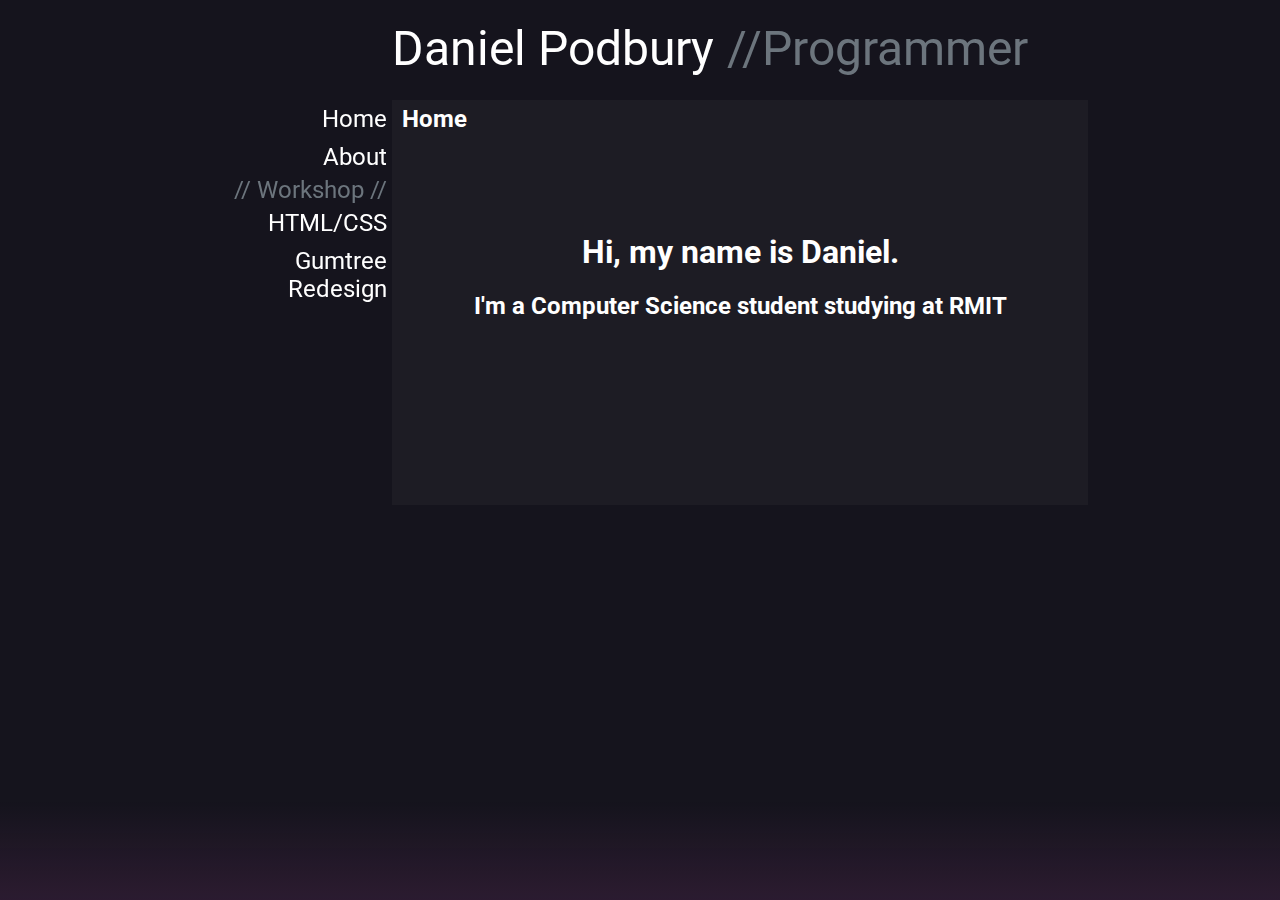
<file: html/index.html>
<!DOCTYPE html>
<html>
  <head>
    <link rel="stylesheet" href="styles.css">
    <link href="https://fonts.googleapis.com/css2?family=Roboto&display=swap" rel="stylesheet">
  </head>
  <body>
    <div class="top">
      <!--Title Bar-->
      <div class="titlebar"style="">
        <span class="pagetitle" style="margin-right:5px;min-width:330px">Daniel Podbury </span>
        <span class="pagetitle" style="color: #6c757d!important;" > //Programmer</span>
      </div>
      <div style="width:200px; height:100px;position:absolute; top:0"></div>

    </div>
    <!--Mobile Nav-->
    <div class="mobile-nav unexpanded">
      <div id="hambuger" style="width: 50px;text-align: end;  margin-left: auto;margin-right: 50px;font-size: 3em; padding-left:20px; padding-right:20px">≡</div>
      <a class="nav-link hidden" href="index.html">Home</a>

      <a class="nav-link hidden" href="about.html">About</a>
      <a class="nav-link hidden" href="css.html">HTML/CSS</a>
      <a class="nav-link hidden" href="gumtree.html">Gumtree Redesign</a>

    </div>

    <div class="main">
      <!--Desktop Nav-->
      <div class="nav2" style="position:absolute; top:0; margin-top: 100px;font-size: 1.5em;">
        <a class="nav-link" href="index.html">Home</a>
        <a class="nav-link" href="about.html">About</a>
        <span style="text-align: end; display:block; margin-right: 5px; color:#6c757d!important;">// Workshop //</span>
        <a class="nav-link" href="css.html">HTML/CSS</a>
        <a class="nav-link" href="gumtree.html">Gumtree Redesign</a>
      </div>

      <!--Page Contents-->
      <div class="innerpage" style="height:400px">
        <h2 style="margin-top: 0;">Home</h2>

        <div style="text-align: center;margin-top: 100px;">
        <h1>Hi, my name is Daniel.</h1>
        <h2>I'm a Computer Science student studying at RMIT</h2>  
      </div>
      </div>

    </div>
    <div class="grad"></div>

    <script>
      document.getElementById('hambuger').addEventListener('click', toggleNav)
      
      function toggleNav(){
        
        var navLinks = document.getElementsByClassName('nav-link');
        for (var i=0; i < navLinks.length; i++){
          var isHidden = false;

          var currentClasses = navLinks[i].className.split(' ')
          
          for (var j=0; j < currentClasses.length; j++){
            
            if (currentClasses[j] === 'hidden'){  
              isHidden = true;
            }
          }

          if(isHidden){
            console.log('unhide')
            navLinks[i].classList.remove('hidden')
            document.getElementsByClassName('mobile-nav')[0].classList.add('unexpanded')

          } else {
            console.log('hide')
            navLinks[i].classList.add('hidden')
            document.getElementsByClassName('mobile-nav')[0].classList.remove('unexpanded')
          }
          
          
        }
      }
    </script>
  </body>
</html>
</file>
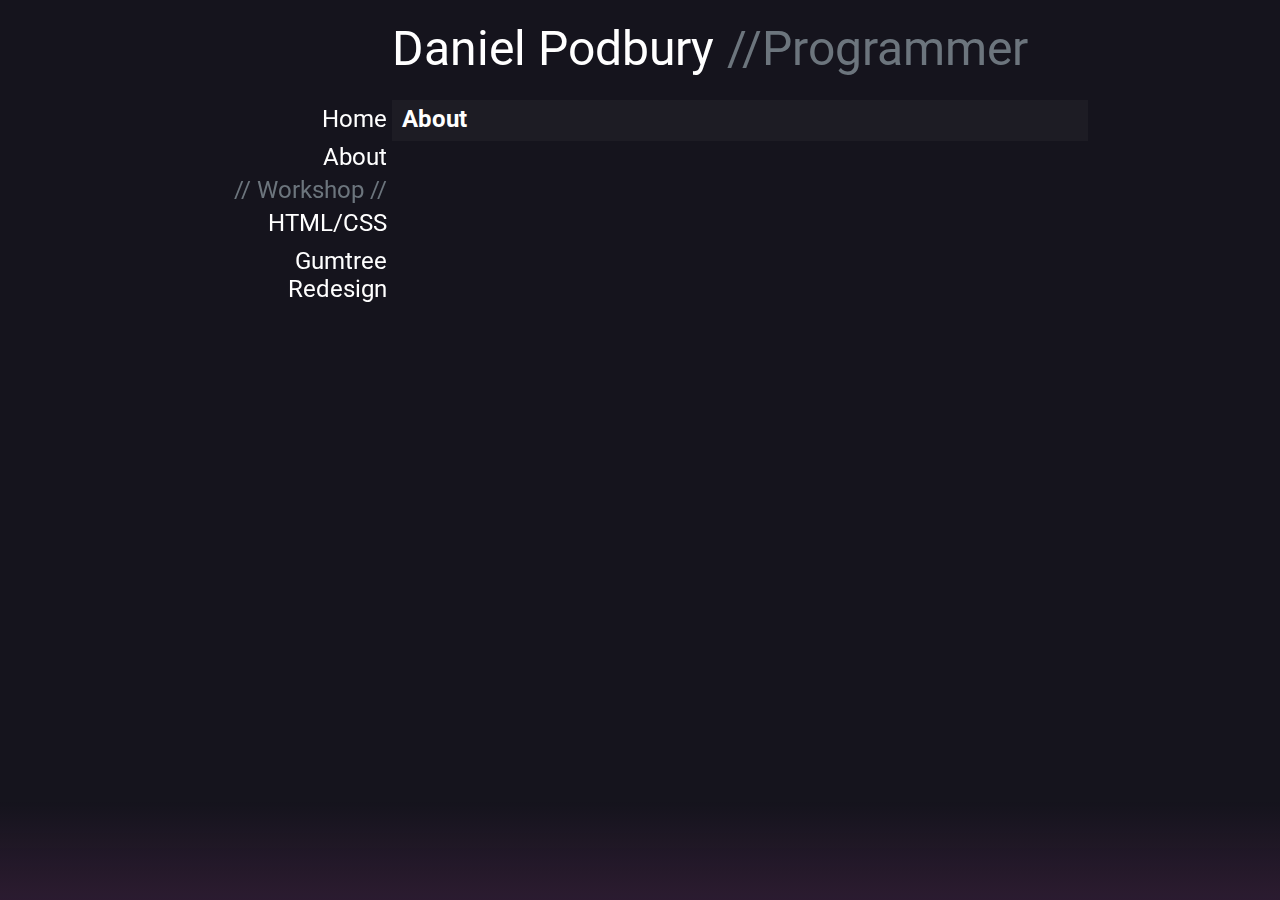
<file: html/about.html>
<!DOCTYPE html>
<html>
  <head>
    <link rel="stylesheet" href="styles.css">
    <link href="https://fonts.googleapis.com/css2?family=Roboto&display=swap" rel="stylesheet">
  </head>
  <body>
    <div class="top">
      <!--Title Bar-->
      <div class="titlebar"style="">
        <span class="pagetitle" style="margin-right:5px;min-width:330px">Daniel Podbury </span>
        <span class="pagetitle" style="color: #6c757d!important;" > //Programmer</span>
      </div>
      <div style="width:200px; height:100px;position:absolute; top:0"></div>

    </div>
    <!--Mobile Nav-->
    <div class="mobile-nav unexpanded">
      <div id="hambuger" style="width: 50px;text-align: end;  margin-left: auto;margin-right: 50px;font-size: 3em; padding-left:20px; padding-right:20px">≡</div>
      <a class="nav-link hidden" href="index.html">Home</a>

      <a class="nav-link hidden" href="about.html">About</a>
      <a class="nav-link hidden" href="css.html">HTML/CSS</a>
      <a class="nav-link hidden" href="gumtree.html">Gumtree Redesign</a>

    </div>

    <div class="main">
      <!--Desktop Nav-->
      <div class="nav2" style="position:absolute; top:0; margin-top: 100px;font-size: 1.5em;">
        <a class="nav-link" href="index.html">Home</a>
        <a class="nav-link" href="about.html">About</a>
        <span style="text-align: end; display:block; margin-right: 5px; color:#6c757d!important;">// Workshop //</span>
        <a class="nav-link" href="css.html">HTML/CSS</a>
        <a class="nav-link" href="gumtree.html">Gumtree Redesign</a>
      </div>

      <!--Page Contents-->
      <div class="innerpage">
        <h2 style="margin-top: 0;">About</h2>
       


      </div>

    </div>
    <div class="grad"></div>

    <script>
      document.getElementById('hambuger').addEventListener('click', toggleNav)
      
      function toggleNav(){
        
        var navLinks = document.getElementsByClassName('nav-link');
        for (var i=0; i < navLinks.length; i++){
          var isHidden = false;

          var currentClasses = navLinks[i].className.split(' ')
          
          for (var j=0; j < currentClasses.length; j++){
            
            if (currentClasses[j] === 'hidden'){  
              isHidden = true;
            }
          }

          if(isHidden){
            console.log('unhide')
            navLinks[i].classList.remove('hidden')
            document.getElementsByClassName('mobile-nav')[0].classList.add('unexpanded')

          } else {
            console.log('hide')
            navLinks[i].classList.add('hidden')
            document.getElementsByClassName('mobile-nav')[0].classList.remove('unexpanded')
          }
          
          
        }
      }
    </script>
  </body>
</html>
</file>
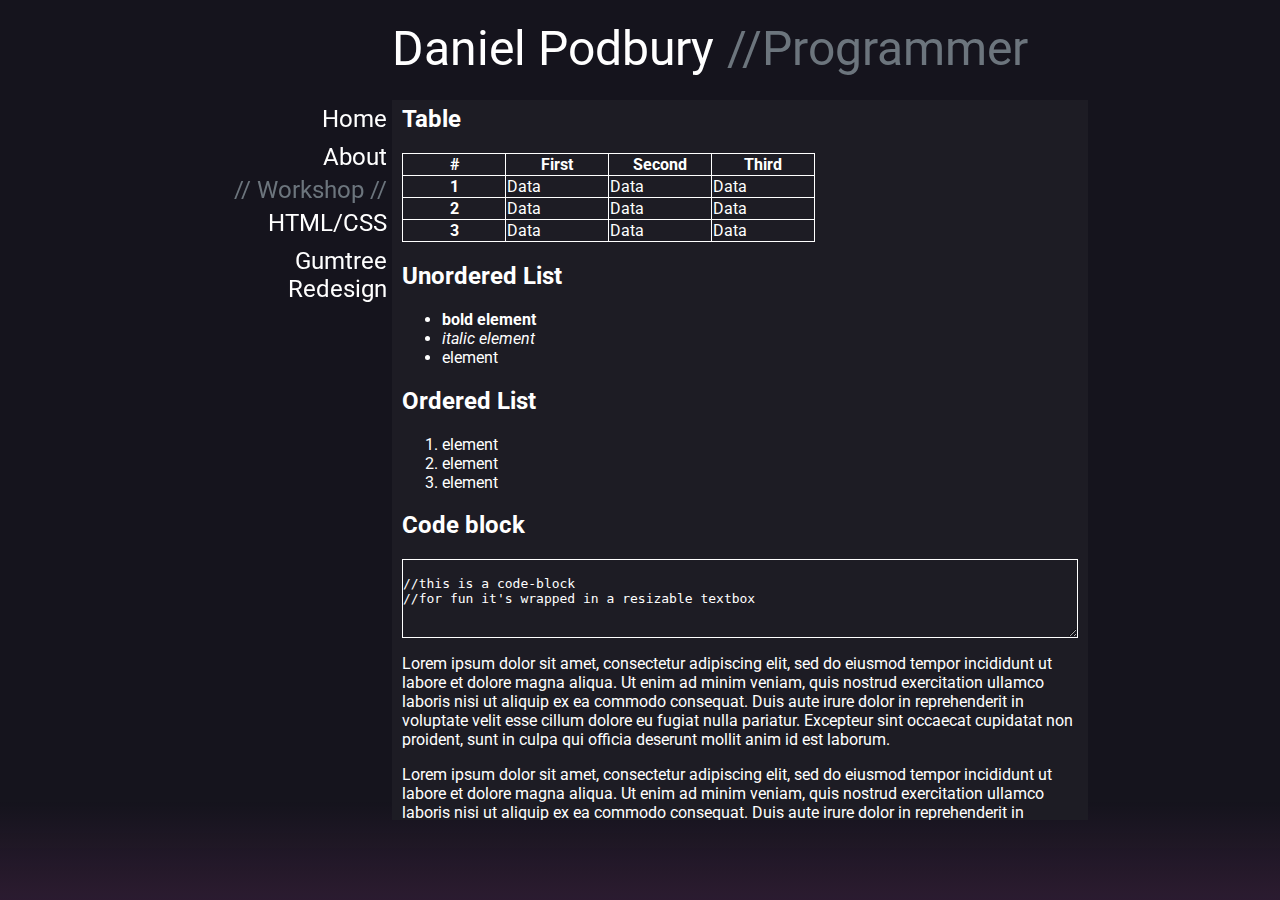
<file: html/css.html>
<!DOCTYPE html>
<html>
  <head>
    <link rel="stylesheet" href="styles.css">
    <link href="https://fonts.googleapis.com/css2?family=Roboto&display=swap" rel="stylesheet">
  </head>
  <body>
    <div class="top">
      <!--Title Bar-->
      <div class="titlebar"style="">
        <span class="pagetitle" style="margin-right:5px;min-width:330px">Daniel Podbury </span>
        <span class="pagetitle" style="color: #6c757d!important;" > //Programmer</span>
      </div>
      <div style="width:200px; height:100px;position:absolute; top:0"></div>

    </div>
    <!--Mobile Nav-->
    <div class="mobile-nav unexpanded">
      <div id="hambuger" style="width: 50px;text-align: end;  margin-left: auto;margin-right: 50px;font-size: 3em; padding-left:20px; padding-right:20px">≡</div>
      <a class="nav-link hidden" href="index.html">Home</a>

      <a class="nav-link hidden" href="about.html">About</a>
      <a class="nav-link hidden" href="css.html">HTML/CSS</a>
      <a class="nav-link hidden" href="gumtree.html">Gumtree Redesign</a>

    </div>

    <div class="main">
      <!--Desktop Nav-->
      <div class="nav2" style="position:absolute; top:0; margin-top: 100px;font-size: 1.5em;">
        <a class="nav-link" href="index.html">Home</a>
        <a class="nav-link" href="about.html">About</a>
        <span style="text-align: end; display:block; margin-right: 5px; color:#6c757d!important;">// Workshop //</span>
        <a class="nav-link" href="css.html">HTML/CSS</a>
        <a class="nav-link" href="gumtree.html">Gumtree Redesign</a>
      </div>

      <!--Page Contents-->
      <div class="innerpage">
        <h2 style="margin-top: 0;">Table</h2>
        <table class="" style="padding:12px">
          <thead>
            <tr>
              <th scope="col">#</th>
              <th scope="col">First</th>
              <th scope="col">Second</th>
              <th scope="col">Third</th>
            </tr>
          </thead>
          <tbody>
            <tr>
              <th scope="row">1</th>
              <td>Data</td>
              <td>Data</td>
              <td>Data</td>
            </tr>
            <tr>
              <th scope="row">2</th>
              <td>Data</td>
              <td>Data</td>
              <td>Data</td>
            </tr>
            <tr>
              <th scope="row">3</th>
              <td>Data</td>
              <td>Data</td>
              <td>Data</td>
            </tr>
          </tbody>
        </table>

        <h2>Unordered List</h2>
        <ul>
          <li><b>bold element</b></li>
          <li><i>italic element</i></li>
          <li>element</li>
        </ul>

        <h2>Ordered List</h2>
        <ol>
          <li>element</li>
          <li>element</li>
          <li>element</li>
        </ol>

        <h2>Code block</h2>
        <div style="resize: both; overflow:auto; border:1px solid white;">
          <p>
            <code>//this is a code-block
//for fun it's wrapped in a resizable textbox
            </code>
          </p>  
        </div>

        <p>Lorem ipsum dolor sit amet, consectetur adipiscing elit, sed do eiusmod tempor incididunt ut labore et dolore magna aliqua. Ut enim ad minim veniam, quis nostrud exercitation ullamco laboris nisi ut aliquip ex ea commodo consequat. Duis aute irure dolor in reprehenderit in voluptate velit esse cillum dolore eu fugiat nulla pariatur. Excepteur sint occaecat cupidatat non proident, sunt in culpa qui officia deserunt mollit anim id est laborum.</p>
        <p>Lorem ipsum dolor sit amet, consectetur adipiscing elit, sed do eiusmod tempor incididunt ut labore et dolore magna aliqua. Ut enim ad minim veniam, quis nostrud exercitation ullamco laboris nisi ut aliquip ex ea commodo consequat. Duis aute irure dolor in reprehenderit in voluptate velit esse cillum dolore eu fugiat nulla pariatur. Excepteur sint occaecat cupidatat non proident, sunt in culpa qui officia deserunt mollit anim id est laborum.</p>



      </div>

    </div>
    <div class="grad"></div>

    <script>
      document.getElementById('hambuger').addEventListener('click', toggleNav)
      
      function toggleNav(){
        
        var navLinks = document.getElementsByClassName('nav-link');
        for (var i=0; i < navLinks.length; i++){
          var isHidden = false;

          var currentClasses = navLinks[i].className.split(' ')
          
          for (var j=0; j < currentClasses.length; j++){
            
            if (currentClasses[j] === 'hidden'){  
              isHidden = true;
            }
          }

          if(isHidden){
            console.log('unhide')
            navLinks[i].classList.remove('hidden')
            document.getElementsByClassName('mobile-nav')[0].classList.add('unexpanded')

          } else {
            console.log('hide')
            navLinks[i].classList.add('hidden')
            document.getElementsByClassName('mobile-nav')[0].classList.remove('unexpanded')
          }
          
          
        }
      }
    </script>
  </body>
</html>
</file>
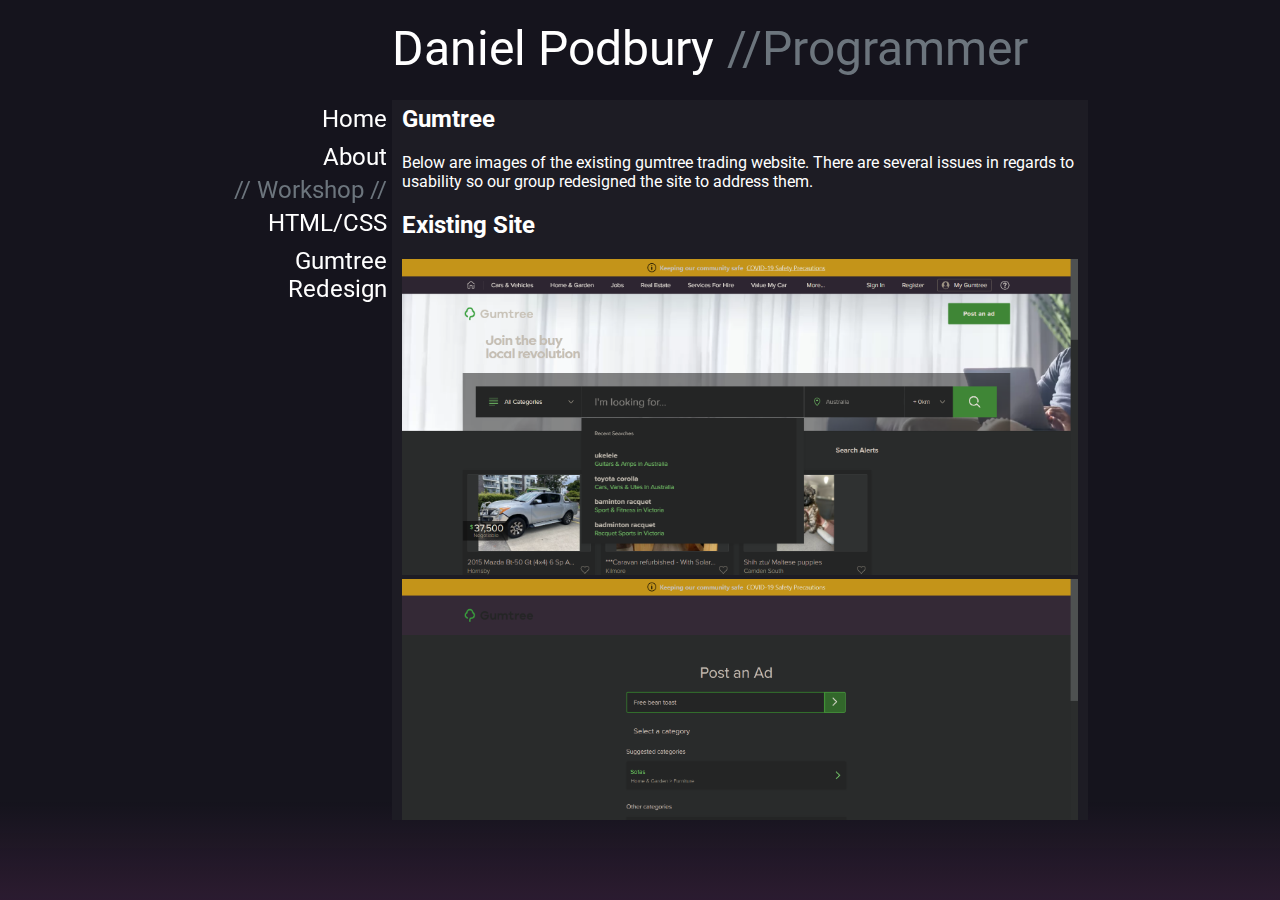
<file: html/gumtree.html>
<!DOCTYPE html>
<html>
  <head>
    <link rel="stylesheet" href="styles.css">
    <link href="https://fonts.googleapis.com/css2?family=Roboto&display=swap" rel="stylesheet">
  </head>
  <body>
    <div class="top">
      <!--Title Bar-->
      <div class="titlebar"style="">
        <span class="pagetitle" style="margin-right:5px;min-width:330px">Daniel Podbury </span>
        <span class="pagetitle" style="color: #6c757d!important;" > //Programmer</span>
      </div>
      <div style="width:200px; height:100px;position:absolute; top:0"></div>

    </div>
    <!--Mobile Nav-->
    <div class="mobile-nav unexpanded">
      <div id="hambuger" style="width: 50px;text-align: end;  margin-left: auto;margin-right: 50px;font-size: 3em; padding-left:20px; padding-right:20px">≡</div>
      <a class="nav-link hidden" href="index.html">Home</a>

      <a class="nav-link hidden" href="about.html">About</a>
      <a class="nav-link hidden" href="css.html">HTML/CSS</a>
      <a class="nav-link hidden" href="gumtree.html">Gumtree Redesign</a>

    </div>

    <div class="main">
      <!--Desktop Nav-->
      <div class="nav2" style="position:absolute; top:0; margin-top: 100px;font-size: 1.5em;">
        <a class="nav-link" href="index.html">Home</a>
        <a class="nav-link" href="about.html">About</a>
        <span style="text-align: end; display:block; margin-right: 5px; color:#6c757d!important;">// Workshop //</span>
        <a class="nav-link" href="css.html">HTML/CSS</a>
        <a class="nav-link" href="gumtree.html">Gumtree Redesign</a>
      </div>

      <!--Page Contents-->
      <div class="innerpage">
        <h2 style="margin-top: 0;">Gumtree</h2>
          <p>Below are images of the existing gumtree trading website. 
            There are several issues in regards to usability so our group redesigned the site to address them.</p>
          <h2>Existing Site</h2>
          <img src="../img/gumtree1.png" style="width:100%">
          <img src="../img/gumtree2.png" style="width:100%">
          <img src="../img/gumtree3.png" style="width:100%">

          <h2>Redesign Aims</h2>
          <p>The goal with my redesign was to address the usability issues wth gumtree. 
            By constructing personas of potential users and then considering their needs several changes were made.
            The UI was simplified in many places to allow quicker navigation. 
            New features were added to improve buying and selling experience.
            </p><p>
            <span style="color:darkred">If you are a RMIT computer science student who has been linked to the page by me personally</span>
            feel free to review the Particpant information form and fill out the Feedback form after reviewing the changes.
          </p>
          <a href="https://www.dropbox.com/s/ibd9hxasbwaus02/PIF.pdf?dl=0"><button>Participant Information Form</button></a>
          <a href="https://forms.office.com/Pages/ResponsePage.aspx?id=cTYy0b7NF0S01L2yS1Exa4UR8f4XGidNoRcHCP5p8vBURVJOT1IzSU1FNkpVTUhYOENLVVBHOUhTNCQlQCN0PWcu"><button>Feedback Form</button></a>
          <p></p>
          Click the image below to view the redesign
          <a href="trading.html"><img src="../img/redesign1.png" style="width:100%"></a>

          
          
      </div>

    </div>
    <div class="grad"></div>

    <script>
      document.getElementById('hambuger').addEventListener('click', toggleNav)
      
      function toggleNav(){
        
        var navLinks = document.getElementsByClassName('nav-link');
        for (var i=0; i < navLinks.length; i++){
          var isHidden = false;

          var currentClasses = navLinks[i].className.split(' ')
          
          for (var j=0; j < currentClasses.length; j++){
            
            if (currentClasses[j] === 'hidden'){  
              isHidden = true;
            }
          }

          if(isHidden){
            console.log('unhide')
            navLinks[i].classList.remove('hidden')
            document.getElementsByClassName('mobile-nav')[0].classList.add('unexpanded')

          } else {
            console.log('hide')
            navLinks[i].classList.add('hidden')
            document.getElementsByClassName('mobile-nav')[0].classList.remove('unexpanded')
          }
          
          
        }
      }
    </script>
  </body>
</html>
</file>
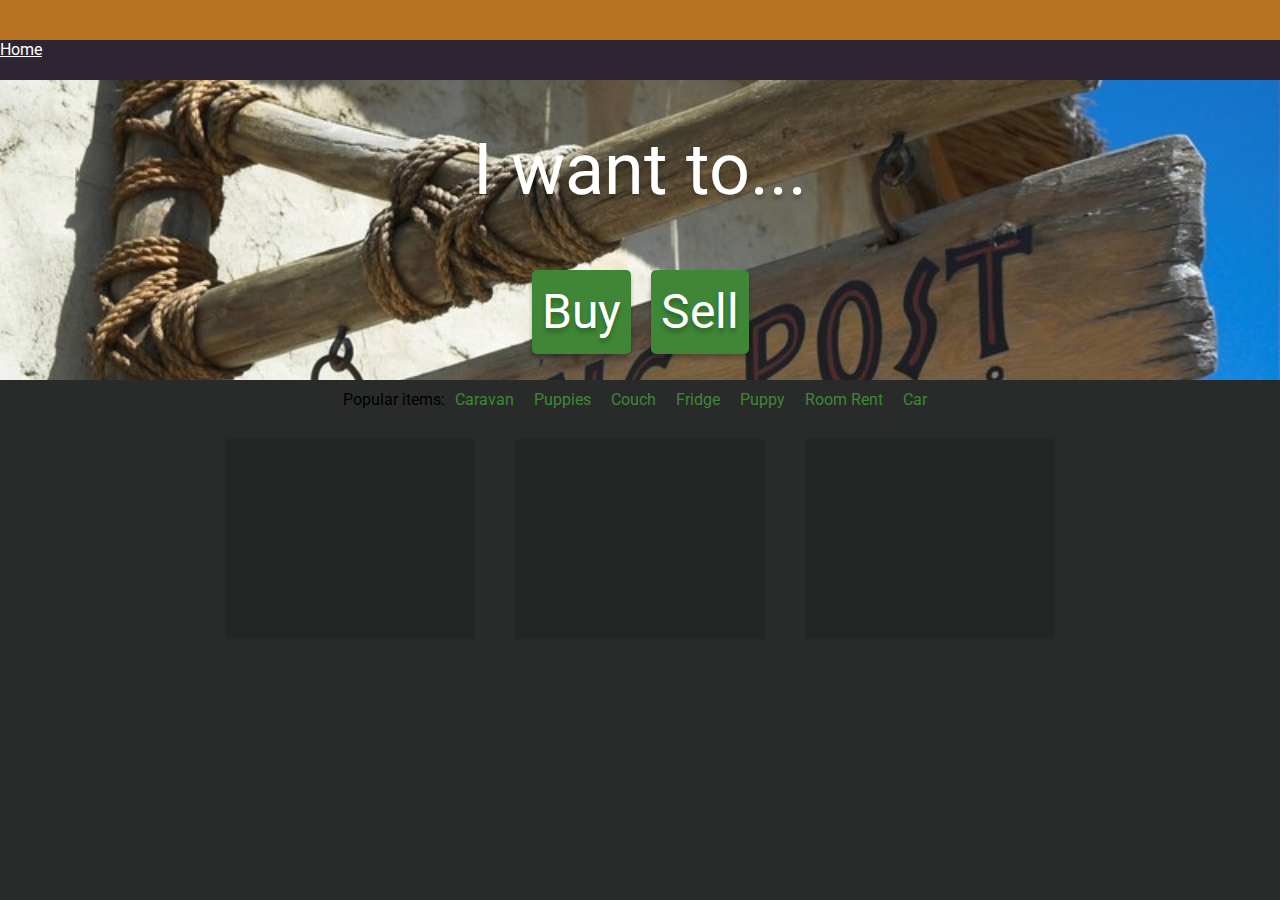
<file: html/trading.html>
<!DOCTYPE html>
<html>

  <head>
    <link rel="stylesheet" href="trading.css">
    <link rel="preconnect" href="https://fonts.gstatic.com">
    <link href="https://fonts.googleapis.com/css2?family=Roboto&display=swap" rel="stylesheet">
    <link rel="stylesheet" href="/font-awesome/css/font-awesome.min.css">
  </head>
  <body>
    <div class="top">
     
    </div>
    <div class="nav">
      <a href="trading.html" style="color:white">Home</a>
    </div>

    <div class="banner">
      <div style="display:flex; justify-content: center;">
        <div><h1>I want to...</h1></div>
      </div>
      <div style="display:flex;justify-content: center;">
        <button class="main-choice" id="buy">Buy</button>
        <button class="main-choice" id="sell">Sell</button>
      </div>
    </div>

    <div style="width:100%;">
      <div class="pop-items">
        <div>Popular items:</div>
        <div><a>Caravan</a></div>
        <div><a>Puppies</a></div>
        <div><a>Couch</a></div>
        <div><a>Fridge</a></div>
        <div><a>Puppy</a></div>
        <div><a>Room Rent</a></div>
        <div><a>Car</a></div>
      </div>
    </div>

    <div class="item-grid">
      <div class="item">

      </div>
      <div class="item">
        
      </div>
      <div class="item">
        
      </div>
    </div>

      
    </div>

    <script>
      document.getElementById('buy').addEventListener('click', buy)
      function buy(e) {
          console.log("buy")
          window.location.href = 'trading_buy.html';
      }
      document.getElementById('sell').addEventListener('click', sell)
      function sell(e) {
          console.log("sell")
          window.location.href = 'trading_sell.html';
      }
    </script>
  </body>
</html>
</file>
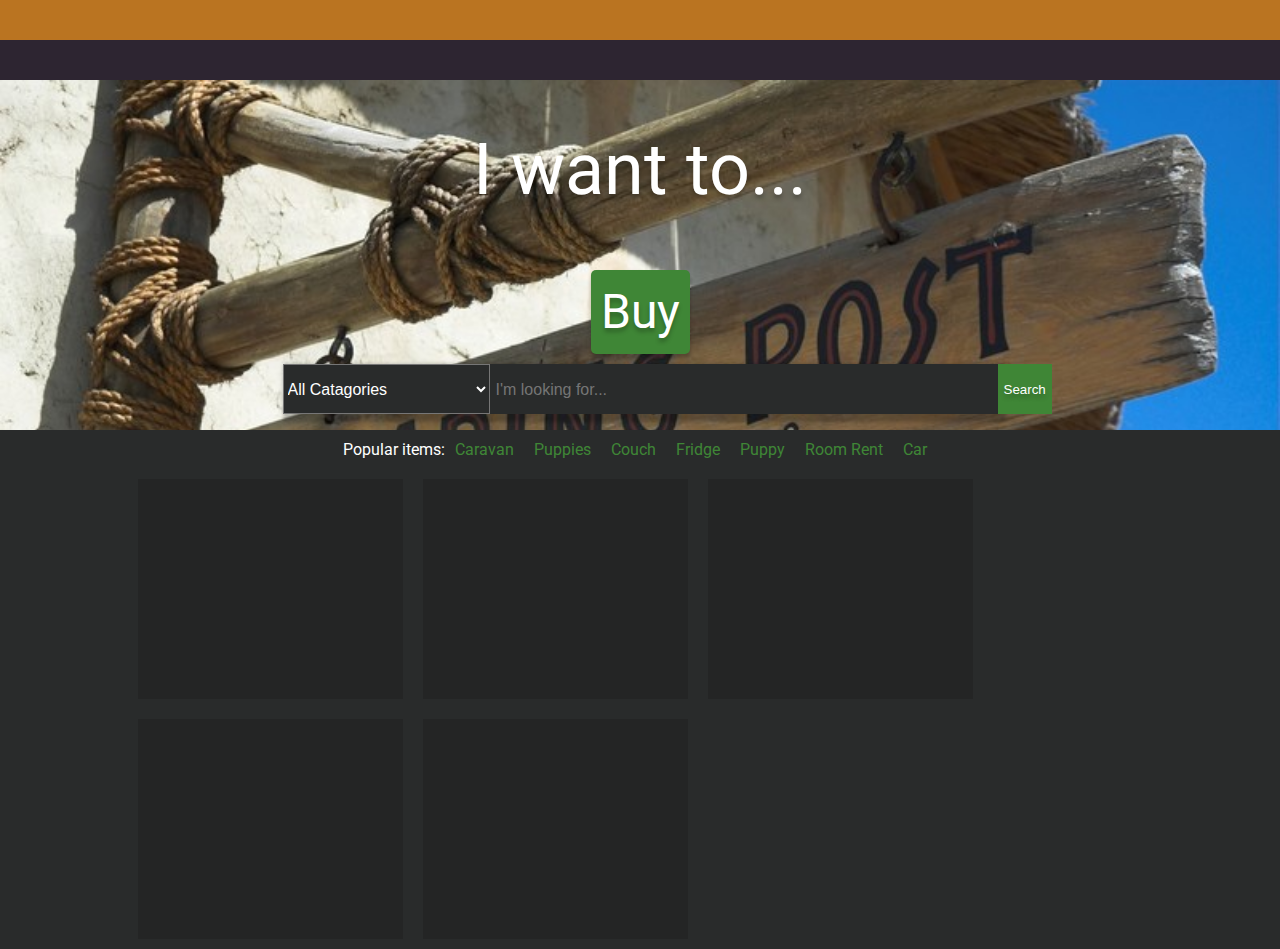
<file: html/trading_buy.html>
<!DOCTYPE html>
<html>

  <head>
    <link rel="stylesheet" href="trading.css">
    <link rel="preconnect" href="https://fonts.gstatic.com">
<link href="https://fonts.googleapis.com/css2?family=Roboto&display=swap" rel="stylesheet">
  </head>
  <body>
    <div class="top">
     
    </div>
    <div class="nav">
     
    </div>

    <div class="banner buy">
      <div style="display:flex; justify-content: center;">
        <div><h1>I want to...</h1></div>
      </div>
      <div style="display:flex;justify-content: center;">
        
        <button class="main-choice">Buy</button>
      </div>

      <div style="display:flex;justify-content: center;">

        <div style="background-color: #292B2B;box-shadow: 4px 4px 4px 4px rgba(0, 0, 0, 0.25);">
          <select name="cars" id="cars" style="height:50px; font-size:1em;  color:white; background-color: #292B2B;">
            <option value="volvo">All Catagories</option>
            <option value="saab">Art & Collectables</option>
            <option value="mercedes">Bady & Children</option>
            <option value="audi">Books, Music & Games</option>
            <option value="volvo">Cars & Vehicles</option>
            <option value="saab">Clothes & Jewellery</option>
            <option value="mercedes">Electronics & Computer</option>
            <option>Automotive</option>
            <option>Building & Construction</option>
            <option>Cleaning</option>
            <option>Dress Making & Alteration</option>
            <option>Hiring</option>
            <option>Learning & Tutoring</option>
            <option>Jobs</option>
          </select>
          <input type="text" placeholder="I'm looking for..." style="height:45px; width: 500px; font-size:1em; background-color: #292B2B;color: white; border:none">
          <button style="height:50px;padding:none;color:white;background-color: #3F8636; border:none;text-shadow: 0px 4px 4px rgba(0, 0, 0, 0.25);position:absolute;">Search</button>
        </div>
      </div>
    </div>

    <div style="width:100%;">
      <div class="pop-items">
        <div style="color:white">Popular items:</div>
        <div><a>Caravan</a></div>
        <div><a>Puppies</a></div>
        <div><a>Couch</a></div>
        <div><a>Fridge</a></div>
        <div><a>Puppy</a></div>
        <div><a>Room Rent</a></div>
        <div><a>Car</a></div>
      </div>
    </div>

    <div style="width:80%;max-width:1600px;display:flex;flex-wrap:wrap;margin:auto">
      <div class="buy-item"></div>
      <div class="buy-item"></div>
      <div class="buy-item"></div>
      <div class="buy-item"></div>
      <div class="buy-item"></div>
    </div>

    
    <script>
      document.getElementById('item').addEventListener('input', show_item_field)
      function show_item_field(e) {
          if (e.target.checked) { //item selected
            
            document.getElementById('item-section').hidden = false;
            document.getElementById('service-section').hidden = true;
          }
      }
      document.getElementById('service').addEventListener('input', show_service_field)
      function show_service_field(e) {
          if (e.target.checked) { //item selected
            
            document.getElementById('item-section').hidden = true;
            document.getElementById('service-section').hidden = false;
          }
      }
    </script>
  </body>
</html>
</file>
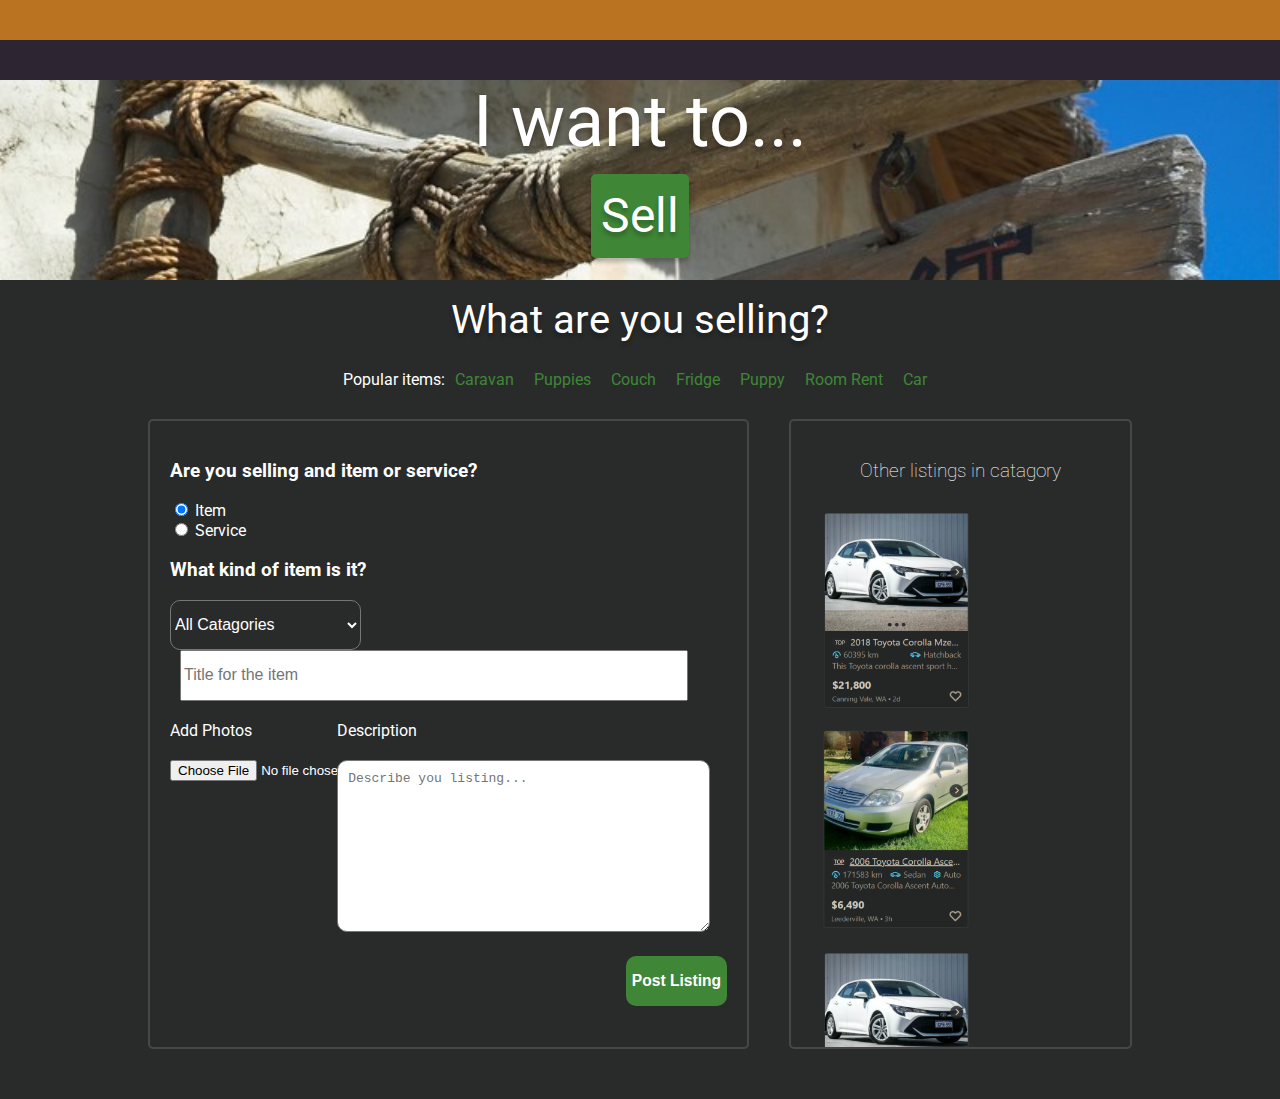
<file: html/trading_sell.html>
<!DOCTYPE html>
<html>

  <head>
    <link rel="stylesheet" href="trading.css">
    <link rel="preconnect" href="https://fonts.gstatic.com">
<link href="https://fonts.googleapis.com/css2?family=Roboto&display=swap" rel="stylesheet">
  </head>
  <body>
    <div class="top">
     
    </div>
    <div class="nav">
     
    </div>

    <div class="banner sub">
      <div style="display:flex; justify-content: center;">
        <div><h1>I want to...</h1></div>
      </div>
      <div style="display:flex;justify-content: center;">
        
        <button class="main-choice">Sell</button>
      </div>
    </div>

    <div style="display:flex; justify-content: center;">
      <div><h2 style="margin:10px 0 10px 0">What are you selling?</h2></div>
    </div>
    <div style="width:100%;">
      <div class="pop-items">
        <div style="color:white">Popular items:</div>
        <div><a>Caravan</a></div>
        <div><a>Puppies</a></div>
        <div><a>Couch</a></div>
        <div><a>Fridge</a></div>
        <div><a>Puppy</a></div>
        <div><a>Room Rent</a></div>
        <div><a>Car</a></div>
      </div>
    </div>

    <div class="selling">
      <div class="box" style="width:70%;color:white;">
        <form>
          <h3>Are you selling and item or service?</h3>
          <input type="radio" id="item" name="sale-type" value="item" checked="true">
          <label for="item">Item</label><br>
          <input type="radio" id="service" name="sale-type" value="service">
          <label for="service">Service</label><br>

          <div id="service-section" hidden="true">
            <h3>What kind of service is it?</h3>

            <select name="cars" id="cars" style="height:50px; font-size:1em; border-radius:10px; color:white; background-color: #292B2B;">
              <option>All Catagories</option>
              <option>Automotive</option>
              <option>Building & Construction</option>
              <option>Cleaning</option>
              <option>Dress Making & Alteration</option>
              <option>Hiring</option>
              <option>Learning & Tutoring</option>
              <option>Jobs</option>
            </select>

            <input type="text" placeholder="Title for the service" style="height:45px; width: 500px; font-size:1em; margin-left: 10px;">

          </div>
          <div id="item-section">
            <h3>What kind of item is it?</h3>

            <select name="cars" id="cars" style="height:50px; font-size:1em; border-radius:10px; color:white; background-color: #292B2B;">
              <option value="volvo">All Catagories</option>
              <option value="saab">Art & Collectables</option>
              <option value="mercedes">Bady & Children</option>
              <option value="audi">Books, Music & Games</option>
              <option value="volvo">Cars & Vehicles</option>
              <option value="saab">Clothes & Jewellery</option>
              <option value="mercedes">Electronics & Computer</option>
            </select>

            <input type="text" placeholder="Title for the item" style="height:45px; width: 500px; font-size:1em; margin-left: 10px;">

          </div>


          <div style="padding-top:20px; display:flex; width:100%">
            <div style="width:30%">
              Add Photos
            </div>
            <div style="width:70%">
              Description
            </div>
          </div>

          <div style="padding-top:20px; display:flex; width:100%">
            <div style="width:30%">
              <input type="file" placeholder="Describe you listing...">
            </div>
            <div style="width:70%">
              <textarea placeholder="Describe you listing..." style="height:150px; width: 90%; font-size:1em; margin-left: 0px;border-radius: 10px;padding:10px"></textarea>
            </div>
          </div>

          <div style="display:flex;justify-content: flex-end;margin-top:20px">
            <button class="post-listing"><h3>Post Listing</h3></button>
          </div>
          
        </form>



      </div>


      <div class="box" style="width:405px" >
        <div style="display:flex;justify-content: center;color:white;">
          <h3 style="font-weight: 100">Other listings in catagory</h3>
        </div>

        <div style="display:flex;flex-wrap: wrap;">
          <div class="other-item"><img src="../img/car1.png"></div>
          <div class="other-item"><img src="../img/car2.png"></div>
          <div class="other-item"><img src="../img/car1.png"></div>
          <div class="other-item"><img src="../img/car2.png"></div>
          <div class="other-item"><img src="../img/car1.png"></div>
        </div>
      </div>
    </div>

      
    </div>

    <script>
      document.getElementById('item').addEventListener('input', show_item_field)
      function show_item_field(e) {
          if (e.target.checked) { //item selected
            
            document.getElementById('item-section').hidden = false;
            document.getElementById('service-section').hidden = true;
          }
      }
      document.getElementById('service').addEventListener('input', show_service_field)
      function show_service_field(e) {
          if (e.target.checked) { //item selected
            
            document.getElementById('item-section').hidden = true;
            document.getElementById('service-section').hidden = false;
          }
      }
    </script>
  </body>
</html>
</file>
<file: html/styles.css>
body {
    background-color: rgb(21, 20, 29) !important;
    color: white !important;
    height: 100vh;
    font-family: Roboto;
    margin: 0px !important;
}

.nav-link {
    display: block;
    text-align: end;
    text-decoration: none;
    color: white;
    user-select: none;
    padding: 5px 5px 5px 0;
}
.nav-link:hover {

    color: black;
    background-color: white;
}


/* Hide scrollbar for Chrome, Safari and Opera */
.page-content::-webkit-scrollbar {
    display: none;
}
  
/* Hide scrollbar for IE, Edge and Firefox */
.page-content {
    -ms-overflow-style: none;  /* IE and Edge */
    scrollbar-width: none;  /* Firefox */
    height:80vh;
    padding-left:40px;
    
    overflow-y: scroll;
}
.page-content img {
    width: 100%;
    height: 100%;
    border-radius: 50%;
}

.grad {
    background-image: linear-gradient(rgba(244,93,217,0), rgba(244,93,217,0.1));
    position: fixed;
    bottom: 0;
    left: 0;
    width: 100%;
    height: 100px;
    z-index: -1;
}

code {
    display: block;
    white-space: pre-wrap   
  }

.bio {
    width: 75% !important;
    background-color:rgb(21, 20, 29) ;
    border:2px solid #474788;
    border-radius: 10px;
    display:flex;
    flex-direction: row; 
    margin:auto;
    margin-top: 10px !important;
    margin-left:0px;
    padding:10px;
}

.bio .col-8 {
    margin-left:50px;
}
/*////////////////////////////////////*/

.main {
    border: 0px solid blue;
    width: 70%;
    height:80vh;
    margin: auto;
    overflow-y: scroll;
}

/* Hide scrollbar for Chrome, Safari and Opera */
.main::-webkit-scrollbar {
    display: none;
}
/* Hide scrollbar for IE, Edge and Firefox */
.main {
    -ms-overflow-style: none;  /* IE and Edge */
    scrollbar-width: none;  /* Firefox */
}

.top {
    height: 100px;
    border: 0px solid white;
    width:70%;
    margin:auto;
    overflow: hidden;
}

.pagetitle {
    font-size:3em;
}

.nav2 {
    width:200px;
    
}


.innerpage {
    border:0px solid red;
    margin-left: 200px;
    padding-left: 10px;
    padding-right: 10px;
    padding-top: 5px;
    background-color: #1d1c24;
    min-height: 36px;
}

table, th, td {
    border: 1px solid white;
    border-collapse: collapse;
}
td, th {
    width:100px;
    
}
.titlebar {
    display:flex;
    margin-left:200px;
    position: relative; 
    justify-content: left; 
    top:20px;
}
.mobile-nav {
    display: none;
}


@media screen and (max-width: 992px) {
    .top {
        width: 100%;
        height: 20em;
    }
    .main {
        width: 100%;
    }
    
    .mobile-nav {
        display: block;
        overflow-y: scroll;
        font-size: 2em;
    }
    .mobile-nav.unexpanded{
        height: 100px;
    }
    .mobile-nav .nav-link{
        text-align: center;
        font-size: 2em;
    }
    .nav2 {
        display: none;
    }
    .innerpage {
        margin-left: 0px;
        height: 100vh;
    }
    .titlebar {
        margin-left:0px;
        justify-content: center;
        font-size: 2.5em;
        flex-direction: column;
    }
    .hidden {
        display: none;
    }
  }
</file>
<file: html/trading.css>
.top {
    height: 40px;
    width: 100%;
    background-color: #BA7421;

}

.nav {
    height: 40px;
    width: 100%;
    background-color: #2d2531;
}

.banner {

    height: 300px;
    width: 100%;
    background: url(../img/banner.jpg);
    background-repeat: no-repeat;
    background-size: cover;

}
.banner.sub{

    height: 200px;
    width: 100%;
    background: url(../img/banner.jpg);
    background-repeat: no-repeat;
    background-size: cover;
}
.banner.buy{

    height: 350px;
    width: 100%;
    background: url(../img/banner.jpg);
    background-repeat: no-repeat;
    background-size: cover;
}

.banner.sub h1{
    margin: 0;

}

.banner .grad {

    width: 1440px;
    height: 89px;
    left: 0px;
    top: 73px;

}
body {
    background-color: #292B2B;
    margin: 0px;
    font-family: Roboto;
}

h1 {
    font-family: Roboto;
    font-style: normal;
    font-weight: normal;
    font-size: 72px;
    line-height: 84px;

    color: #FFFFFF;

    text-shadow: 0px 4px 4px rgba(0, 0, 0, 0.25);
}
h2 {
    font-family: Roboto;
    font-style: normal;
    font-weight: normal;
    font-size: 40px;
    line-height: 60px;

    color: #FFFFFF;

    text-shadow: 0px 4px 4px rgba(0, 0, 0, 0.25);
}

.main-choice {
    background: #3F8636;
    box-shadow: 0px 4px 4px rgba(0, 0, 0, 0.25);
    border-radius: 5px;
    border-width: 0px;
    margin: 10px;
    padding: 0 10px 0 10px;
    color: white;
    font-family: Roboto;
    font-style: normal;
    font-weight: normal;
    font-size: 48px;
    line-height: 84px;

    color: #FFFFFF;

    text-shadow: 0px 4px 4px rgba(0, 0, 0, 0.25);
}

.main-choice:hover {
    color: grey;
}

.pop-items {
    display: flex;
    justify-content: center;
    margin: 10px 0 10px 0;
}

.pop-items a {
    color:#3F8636;
    padding:10px;
    
}

.pop-items a:hover {
    text-decoration: underline;
    cursor: pointer;
}

.item-grid {
    width: 90%;
    margin: auto;
    min-height: 300px;
    display: flex;
    flex-wrap: wrap;
    justify-content: center;
}
.item {
    background-color: #242525;
    margin: 20px;
    height: 200px;
    width: 250px;
}

.selling {
    display: flex;
    width: 80%;
    max-width: 1600px;
    margin: auto;
    height: 700px;
}
.selling .box{
    border: 2px solid #474747;
    box-sizing: border-box;
    border-radius: 5px;
    height: 90%;
    margin: 20px;
    padding: 20px;
    
    -ms-overflow-style: none;  /* IE and Edge */
    scrollbar-width: none;  /* Firefox */
    
    overflow-y: scroll;
}

/* Hide scrollbar for Chrome, Safari and Opera */
.selling .box::-webkit-scrollbar {
    display: none;
}

.other-item {
    
    width:150px;
    height:200px;
    margin: 10px;
    overflow: hidden;
    padding: 0;

}
.other-item img {
    height: 200px;
    width: 150px;
}

.post-listing {
    height:50px;
    background-color:#3F8636;
    color:white;
    border-radius: 10px;
    border:none;
}

.buy-item {
    width:265px;
    height:220px;
    background-color: #242525;
    margin:10px;
}
</file>
